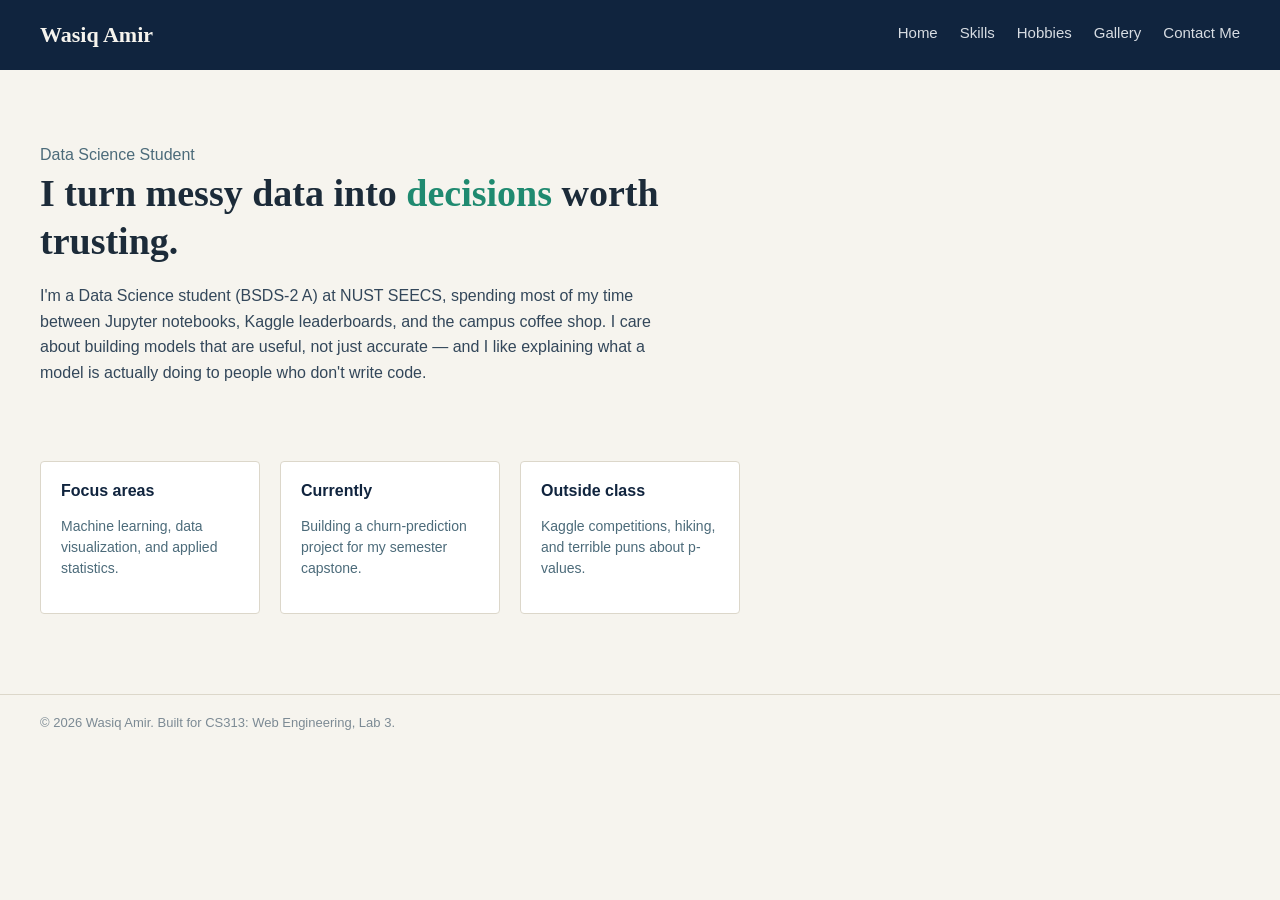
<file: index.html>
<!DOCTYPE html>
<html lang="en">
<head>
<meta charset="UTF-8">
<title>Wasiq Amir | Home</title>
<link rel="stylesheet" href="css/style.css">
</head>
<body class="page-home">

<header class="clearfix">
  <h1>Wasiq Amir</h1>
  <nav>
    <a href="index.html">Home</a>
    <a href="skills.html">Skills</a>
    <a href="hobbies.html">Hobbies</a>
    <a href="gallery.html">Gallery</a>
    <a href="contact.html">Contact Me</a>
  </nav>
</header>

<section class="hero">
  <p class="eyebrow">Data Science Student</p>
  <h2>I turn messy data into <span class="accent">decisions</span> worth trusting.</h2>
  <p class="lead">
    I'm a Data Science student (BSDS-2 A) at NUST SEECS, spending most of my time
    between Jupyter notebooks, Kaggle leaderboards, and the campus coffee shop. I care about
    building models that are useful, not just accurate — and I like explaining what a model
    is actually doing to people who don't write code.
  </p>
</section>

<section class="cards clearfix">
  <div class="card">
    <h3>Focus areas</h3>
    <p>Machine learning, data visualization, and applied statistics.</p>
  </div>
  <div class="card">
    <h3>Currently</h3>
    <p>Building a churn-prediction project for my semester capstone.</p>
  </div>
  <div class="card">
    <h3>Outside class</h3>
    <p>Kaggle competitions, hiking, and terrible puns about p-values.</p>
  </div>
</section>

<footer>
  &copy; 2026 Wasiq Amir. Built for CS313: Web Engineering, Lab 3.
</footer>

</body>
</html>
</file>
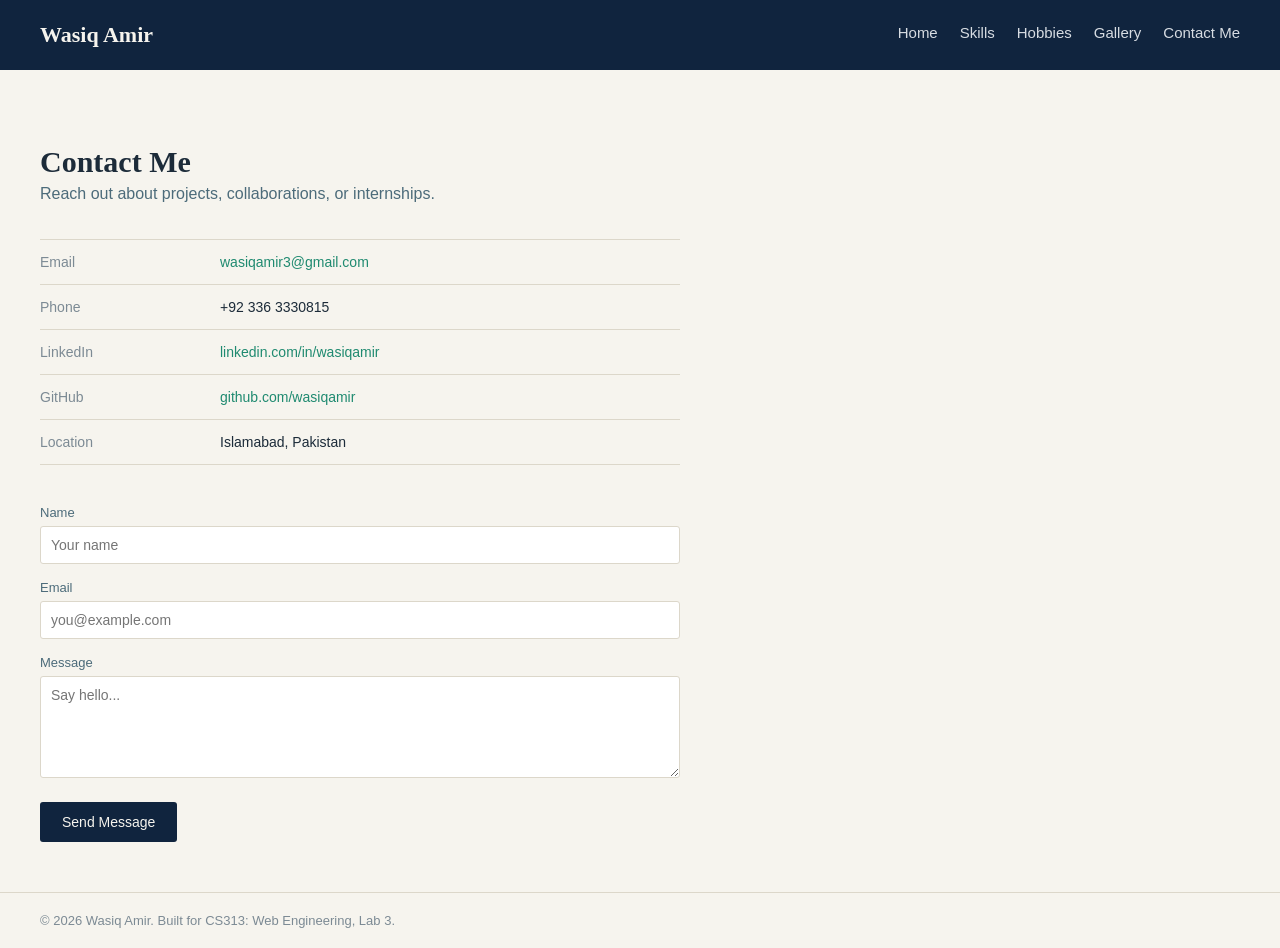
<file: contact.html>
<!DOCTYPE html>
<html lang="en">
<head>
<meta charset="UTF-8">
<title>Wasiq Amir | Contact Me</title>
<link rel="stylesheet" href="css/style.css">
</head>
<body class="page-contact">

<header class="clearfix">
  <h1>Wasiq Amir</h1>
  <nav>
    <a href="index.html">Home</a>
    <a href="skills.html">Skills</a>
    <a href="hobbies.html">Hobbies</a>
    <a href="gallery.html">Gallery</a>
    <a href="contact.html">Contact Me</a>
  </nav>
</header>

<main>
  <h2>Contact Me</h2>
  <p class="sub">Reach out about projects, collaborations, or internships.</p>

  <div class="info-row">
    <span class="info-label">Email</span>
    <span class="info-value"><a href="mailto:wasiqamir3@gmail.com">wasiqamir3@gmail.com</a></span>
  </div>
  <div class="info-row">
    <span class="info-label">Phone</span>
    <span class="info-value">+92 336 3330815</span>
  </div>
  <div class="info-row">
    <span class="info-label">LinkedIn</span>
    <span class="info-value"><a href="https://linkedin.com/in/wasiqamir" target="_blank">linkedin.com/in/wasiqamir</a></span>
  </div>
  <div class="info-row">
    <span class="info-label">GitHub</span>
    <span class="info-value"><a href="https://github.com/wasiqamir" target="_blank">github.com/wasiqamir</a></span>
  </div>
  <div class="info-row">
    <span class="info-label">Location</span>
    <span class="info-value">Islamabad, Pakistan</span>
  </div>

  <form>
    <label for="name">Name</label>
    <input type="text" id="name" name="name" placeholder="Your name">

    <label for="email">Email</label>
    <input type="email" id="email" name="email" placeholder="you@example.com">

    <label for="message">Message</label>
    <textarea id="message" name="message" rows="5" placeholder="Say hello..."></textarea>

    <button type="submit">Send Message</button>
  </form>
</main>

<footer>
  &copy; 2026 Wasiq Amir. Built for CS313: Web Engineering, Lab 3.
</footer>

</body>
</html>
</file>
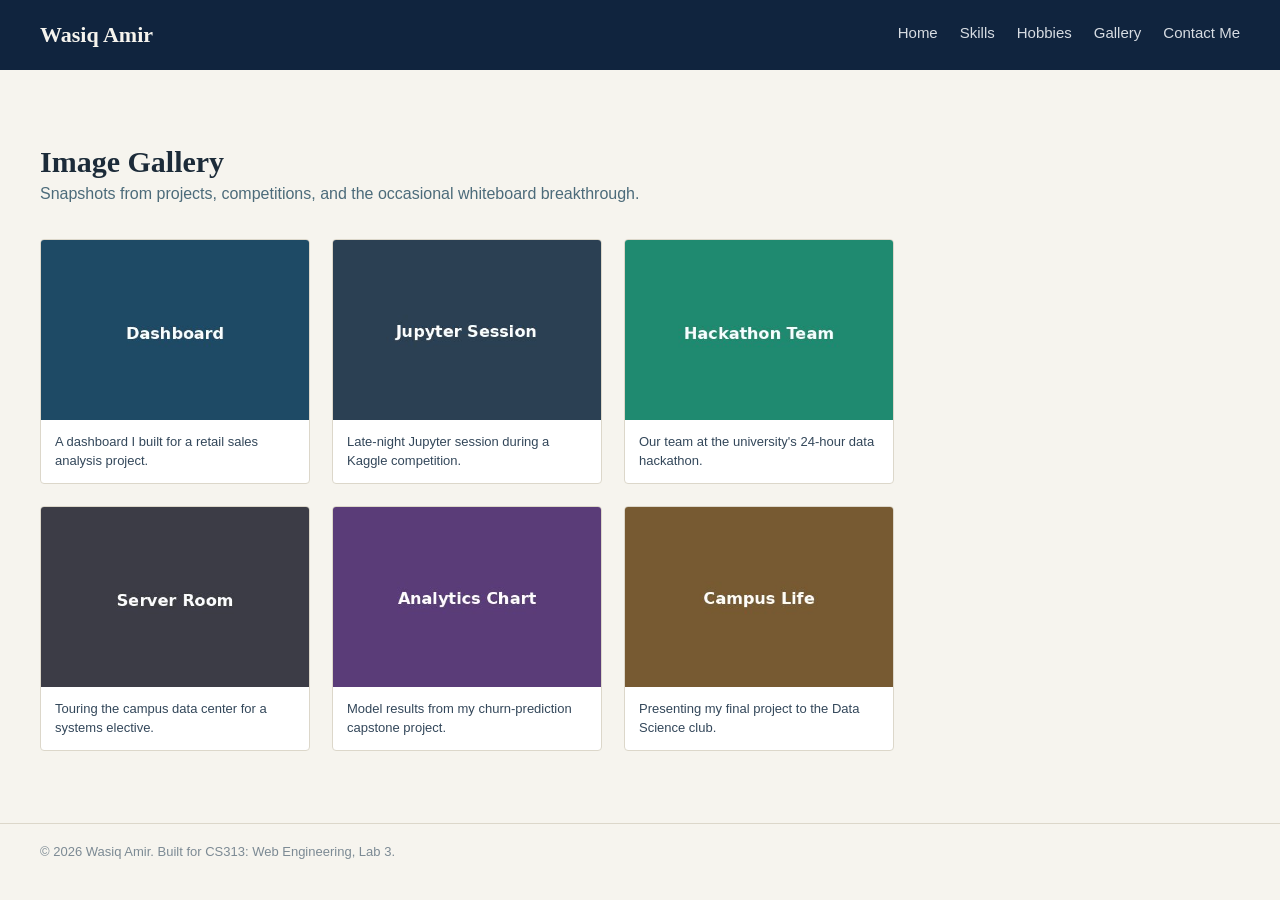
<file: gallery.html>
<!DOCTYPE html>
<html lang="en">
<head>
<meta charset="UTF-8">
<title>Wasiq Amir | Gallery</title>
<link rel="stylesheet" href="css/style.css">
</head>
<body class="page-gallery">

<header class="clearfix">
  <h1>Wasiq Amir</h1>
  <nav>
    <a href="index.html">Home</a>
    <a href="skills.html">Skills</a>
    <a href="hobbies.html">Hobbies</a>
    <a href="gallery.html">Gallery</a>
    <a href="contact.html">Contact Me</a>
  </nav>
</header>

<main>
  <h2>Image Gallery</h2>
  <p class="sub">Snapshots from projects, competitions, and the occasional whiteboard breakthrough.</p>

  <div class="grid clearfix">
    <figure>
      <img src="images/photo1.jpg" alt="Data dashboard project">
      <figcaption>A dashboard I built for a retail sales analysis project.</figcaption>
    </figure>

    <figure>
      <img src="images/photo2.jpg" alt="Jupyter notebook coding session">
      <figcaption>Late-night Jupyter session during a Kaggle competition.</figcaption>
    </figure>

    <figure>
      <img src="images/photo3.jpg" alt="Team working at a hackathon">
      <figcaption>Our team at the university's 24-hour data hackathon.</figcaption>
    </figure>

    <figure>
      <img src="images/photo4.jpg" alt="Server room representing data infrastructure">
      <figcaption>Touring the campus data center for a systems elective.</figcaption>
    </figure>

    <figure>
      <img src="images/photo5.jpg" alt="Analytics chart on a screen">
      <figcaption>Model results from my churn-prediction capstone project.</figcaption>
    </figure>

    <figure>
      <img src="images/photo6.jpg" alt="University campus life">
      <figcaption>Presenting my final project to the Data Science club.</figcaption>
    </figure>
  </div>
</main>

<footer>
  &copy; 2026 Wasiq Amir. Built for CS313: Web Engineering, Lab 3.
</footer>

</body>
</html>
</file>
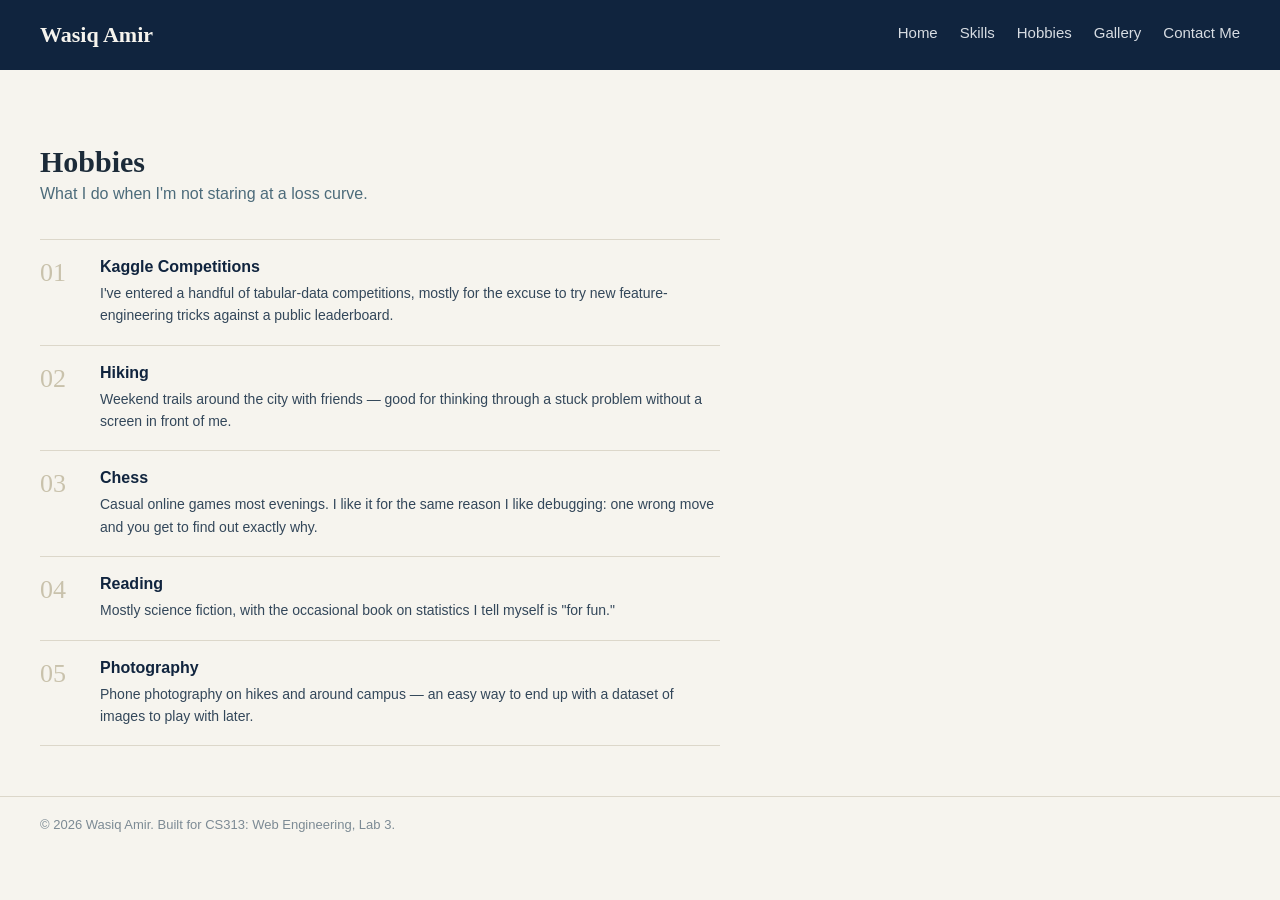
<file: hobbies.html>
<!DOCTYPE html>
<html lang="en">
<head>
<meta charset="UTF-8">
<title>Wasiq Amir | Hobbies</title>
<link rel="stylesheet" href="css/style.css">
</head>
<body class="page-hobbies">

<header class="clearfix">
  <h1>Wasiq Amir</h1>
  <nav>
    <a href="index.html">Home</a>
    <a href="skills.html">Skills</a>
    <a href="hobbies.html">Hobbies</a>
    <a href="gallery.html">Gallery</a>
    <a href="contact.html">Contact Me</a>
  </nav>
</header>

<main>
  <h2>Hobbies</h2>
  <p class="sub">What I do when I'm not staring at a loss curve.</p>

  <div class="hobby">
    <span class="num">01</span>
    <div class="hobby-body">
      <h3>Kaggle Competitions</h3>
      <p>I've entered a handful of tabular-data competitions, mostly for the excuse to try
      new feature-engineering tricks against a public leaderboard.</p>
    </div>
  </div>

  <div class="hobby">
    <span class="num">02</span>
    <div class="hobby-body">
      <h3>Hiking</h3>
      <p>Weekend trails around the city with friends — good for thinking through a stuck
      problem without a screen in front of me.</p>
    </div>
  </div>

  <div class="hobby">
    <span class="num">03</span>
    <div class="hobby-body">
      <h3>Chess</h3>
      <p>Casual online games most evenings. I like it for the same reason I like debugging:
      one wrong move and you get to find out exactly why.</p>
    </div>
  </div>

  <div class="hobby">
    <span class="num">04</span>
    <div class="hobby-body">
      <h3>Reading</h3>
      <p>Mostly science fiction, with the occasional book on statistics I tell myself is
      "for fun."</p>
    </div>
  </div>

  <div class="hobby">
    <span class="num">05</span>
    <div class="hobby-body">
      <h3>Photography</h3>
      <p>Phone photography on hikes and around campus — an easy way to end up with a dataset
      of images to play with later.</p>
    </div>
  </div>

</main>

<footer>
  &copy; 2026 Wasiq Amir. Built for CS313: Web Engineering, Lab 3.
</footer>

</body>
</html>
</file>
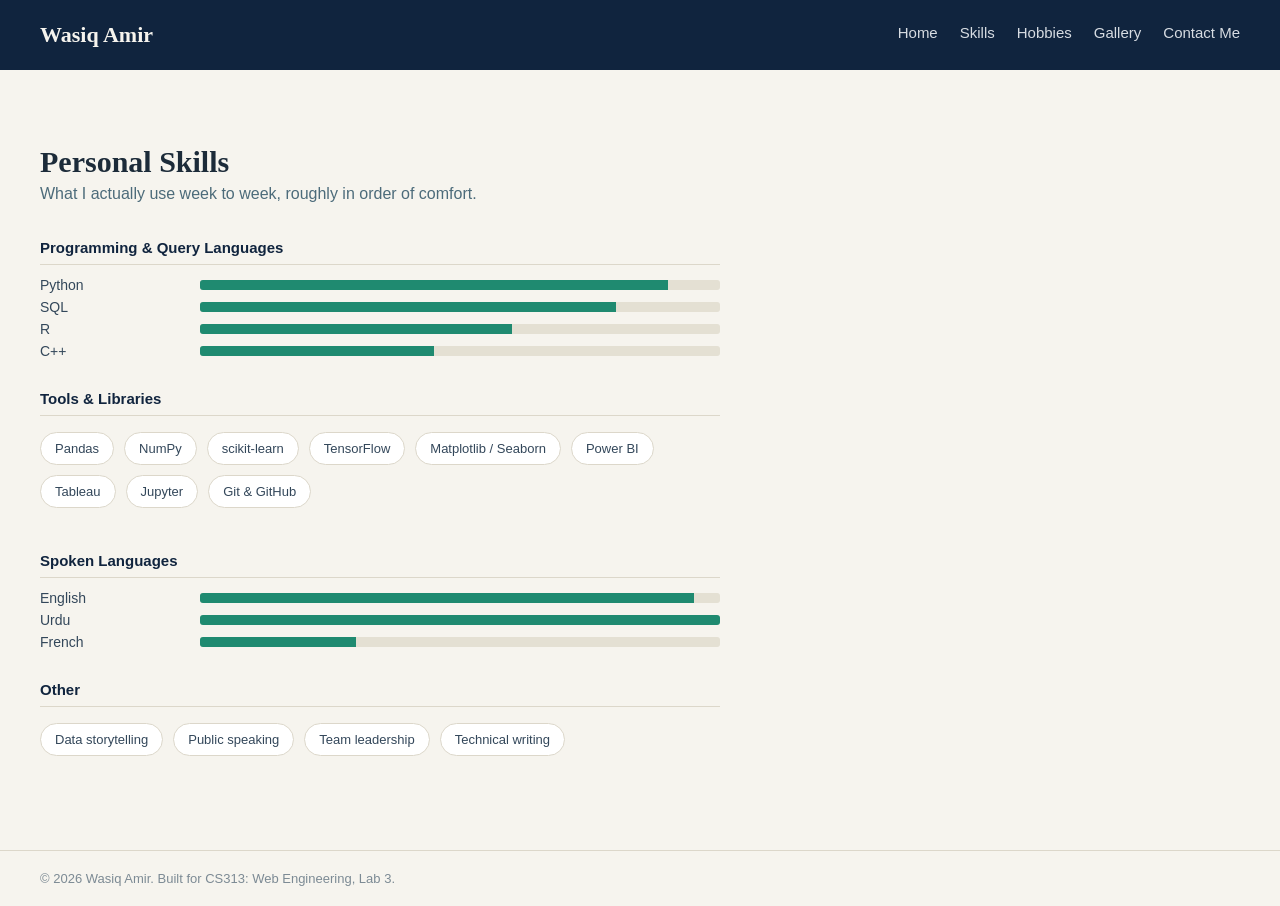
<file: skills.html>
<!DOCTYPE html>
<html lang="en">
<head>
<meta charset="UTF-8">
<title>Wasiq Amir | Skills</title>
<link rel="stylesheet" href="css/style.css">
</head>
<body class="page-skills">

<header class="clearfix">
  <h1>Wasiq Amir</h1>
  <nav>
    <a href="index.html">Home</a>
    <a href="skills.html">Skills</a>
    <a href="hobbies.html">Hobbies</a>
    <a href="gallery.html">Gallery</a>
    <a href="contact.html">Contact Me</a>
  </nav>
</header>

<main>
  <h2>Personal Skills</h2>
  <p class="sub">What I actually use week to week, roughly in order of comfort.</p>

  <div class="group">
    <h3>Programming &amp; Query Languages</h3>
    <div class="bar-row clearfix">
      <span class="bar-label">Python</span>
      <div class="bar-track"><div class="bar-fill" style="width: 90%;"></div></div>
    </div>
    <div class="bar-row clearfix">
      <span class="bar-label">SQL</span>
      <div class="bar-track"><div class="bar-fill" style="width: 80%;"></div></div>
    </div>
    <div class="bar-row clearfix">
      <span class="bar-label">R</span>
      <div class="bar-track"><div class="bar-fill" style="width: 60%;"></div></div>
    </div>
    <div class="bar-row clearfix">
      <span class="bar-label">C++</span>
      <div class="bar-track"><div class="bar-fill" style="width: 45%;"></div></div>
    </div>
  </div>

  <div class="group">
    <h3>Tools &amp; Libraries</h3>
    <ul class="tag-list clearfix">
      <li>Pandas</li>
      <li>NumPy</li>
      <li>scikit-learn</li>
      <li>TensorFlow</li>
      <li>Matplotlib / Seaborn</li>
      <li>Power BI</li>
      <li>Tableau</li>
      <li>Jupyter</li>
      <li>Git &amp; GitHub</li>
    </ul>
  </div>

  <div class="group">
    <h3>Spoken Languages</h3>
    <div class="bar-row clearfix">
      <span class="bar-label">English</span>
      <div class="bar-track"><div class="bar-fill" style="width: 95%;"></div></div>
    </div>
    <div class="bar-row clearfix">
      <span class="bar-label">Urdu</span>
      <div class="bar-track"><div class="bar-fill" style="width: 100%;"></div></div>
    </div>
    <div class="bar-row clearfix">
      <span class="bar-label">French</span>
      <div class="bar-track"><div class="bar-fill" style="width: 30%;"></div></div>
    </div>
  </div>

  <div class="group">
    <h3>Other</h3>
    <ul class="tag-list clearfix">
      <li>Data storytelling</li>
      <li>Public speaking</li>
      <li>Team leadership</li>
      <li>Technical writing</li>
    </ul>
  </div>
</main>

<footer>
  &copy; 2026 Wasiq Amir. Built for CS313: Web Engineering, Lab 3.
</footer>

</body>
</html>
</file>
<file: css/style.css>
/* ===== Reset / base ===== */
* {
  box-sizing: border-box;
}
body {
  margin: 0;
  font-family: Georgia, 'Times New Roman', serif;
  background-color: #f6f4ee;
  color: #1c2b39;
}

/* Reusable clearfix — contains floated children so parent height doesn't collapse */
.clearfix::after {
  content: "";
  display: table;
  clear: both;
}

/* ===== Header / nav (floated, not flex) ===== */
header {
  background-color: #10243e;
  padding: 22px 40px;
}
header h1 {
  color: #f6f4ee;
  font-size: 22px;
  margin: 0;
  float: left;
}
header nav {
  float: right;
}
header nav a {
  float: left;
  color: #d7dce2;
  text-decoration: none;
  margin-left: 22px;
  font-family: Arial, Helvetica, sans-serif;
  font-size: 15px;
  line-height: 22px; /* matches h1 line-height so both floats align vertically */
}
header nav a:hover {
  color: #7fd6c2;
}

/* ===== Page-specific main width (was per-page inline <style> in Lab 2) ===== */
main {
  padding: 50px 40px;
}
body.page-home main   { max-width: 720px; }
body.page-hobbies main{ max-width: 760px; }
body.page-contact main{ max-width: 720px; }
body.page-gallery main{ max-width: 960px; }
body.page-skills main { max-width: 760px; }

h2 {
  font-size: 30px;
  margin-bottom: 6px;
}
p.sub {
  font-family: Arial, sans-serif;
  color: #4c6b7a;
  margin-top: 0;
  margin-bottom: 36px;
}

footer {
  padding: 20px 40px;
  font-family: Arial, sans-serif;
  font-size: 13px;
  color: #7c8a94;
  border-top: 1px solid #dcd7ca;
  clear: both; /* always sits below any floated content above it */
}

/* ===== Home page hero ===== */
.hero {
  padding: 60px 40px;
  max-width: 720px;
}
.hero p.eyebrow {
  font-family: Arial, sans-serif;
  color: #4c6b7a;
  margin-bottom: 6px;
}
.hero h2 {
  font-size: 38px;
  line-height: 1.25;
  margin: 0 0 18px 0;
}
.hero p.lead {
  font-family: Arial, sans-serif;
  font-size: 16px;
  line-height: 1.6;
  color: #33475a;
}
.accent {
  color: #1f8a70;
}

/* Home page cards — floated left, cleared by .cards::after */
.cards {
  padding: 0 40px 60px 40px;
}
.card {
  float: left;
  background-color: #ffffff;
  border: 1px solid #dcd7ca;
  border-radius: 4px;
  padding: 20px;
  width: 220px;
  margin: 0 20px 20px 0;
  font-family: Arial, sans-serif;
}
.card h3 {
  margin-top: 0;
  font-size: 16px;
  color: #10243e;
}
.card p {
  font-size: 14px;
  color: #4c6b7a;
  line-height: 1.5;
}

/* ===== Hobbies page ===== */
.hobby {
  padding: 18px 0;
  border-top: 1px solid #dcd7ca;
  font-family: Arial, sans-serif;
}
.hobby:last-child {
  border-bottom: 1px solid #dcd7ca;
}
.hobby .num {
  float: left;
  width: 40px;
  font-family: Georgia, serif;
  font-size: 26px;
  color: #c9c2ac;
}
.hobby .hobby-body {
  margin-left: 60px; /* clears the floated .num without needing a clearfix here */
}
.hobby h3 {
  margin: 0 0 6px 0;
  font-size: 16px;
  color: #10243e;
}
.hobby p {
  margin: 0;
  font-size: 14px;
  line-height: 1.6;
  color: #33475a;
}

/* ===== Contact page ===== */
.info-row {
  padding: 14px 0;
  border-top: 1px solid #dcd7ca;
  font-family: Arial, sans-serif;
  font-size: 14px;
}
.info-row:last-of-type {
  border-bottom: 1px solid #dcd7ca;
}
.info-label {
  float: left;
  width: 90px;
  color: #7c8a94;
}
.info-value {
  margin-left: 90px;
}
.info-value a {
  color: #1f8a70;
  text-decoration: none;
}
.info-value a:hover {
  text-decoration: underline;
}

form {
  margin-top: 40px;
  font-family: Arial, sans-serif;
  clear: both;
}
form label {
  display: block;
  font-size: 13px;
  color: #4c6b7a;
  margin-bottom: 6px;
  margin-top: 16px;
}
form input, form textarea {
  width: 100%;
  padding: 10px;
  border: 1px solid #dcd7ca;
  border-radius: 3px;
  font-family: Arial, sans-serif;
  font-size: 14px;
  background-color: #ffffff;
}
form button {
  margin-top: 20px;
  background-color: #10243e;
  color: #f6f4ee;
  border: none;
  padding: 12px 22px;
  border-radius: 3px;
  font-family: Arial, sans-serif;
  font-size: 14px;
  cursor: pointer;
}
form button:hover {
  background-color: #1f8a70;
}

/* ===== Gallery page — floated figures, cleared by .grid::after ===== */
.grid {
  /* clearfix applied via .clearfix class on the element in HTML */
}
figure {
  float: left;
  margin: 0 22px 22px 0;
  width: 270px;
  background-color: #ffffff;
  border: 1px solid #dcd7ca;
  border-radius: 4px;
  overflow: hidden; /* clips the image to the rounded corners */
}
figure img {
  width: 100%;
  height: 180px;
  object-fit: cover;
  display: block;
}
figcaption {
  padding: 12px 14px;
  font-family: Arial, sans-serif;
  font-size: 13px;
  color: #33475a;
  line-height: 1.5;
}

/* ===== Skills page ===== */
.group {
  margin-bottom: 34px;
}
.group h3 {
  font-family: Arial, sans-serif;
  font-size: 15px;
  color: #10243e;
  border-bottom: 1px solid #dcd7ca;
  padding-bottom: 8px;
}
.bar-row {
  margin: 12px 0;
  font-family: Arial, sans-serif;
}
.bar-label {
  float: left;
  width: 160px;
  font-size: 14px;
  color: #33475a;
  line-height: 10px;
}
.bar-track {
  margin-left: 160px;
  background-color: #e4e0d3;
  border-radius: 3px;
  height: 10px;
  overflow: hidden;
}
.bar-fill {
  height: 10px;
  background-color: #1f8a70;
}
ul.tag-list {
  list-style: none;
  padding: 0;
  font-family: Arial, sans-serif;
}
ul.tag-list li {
  float: left;
  background-color: #ffffff;
  border: 1px solid #dcd7ca;
  padding: 8px 14px;
  margin: 0 10px 10px 0;
  border-radius: 20px;
  font-size: 13px;
  color: #33475a;
}
</file>
